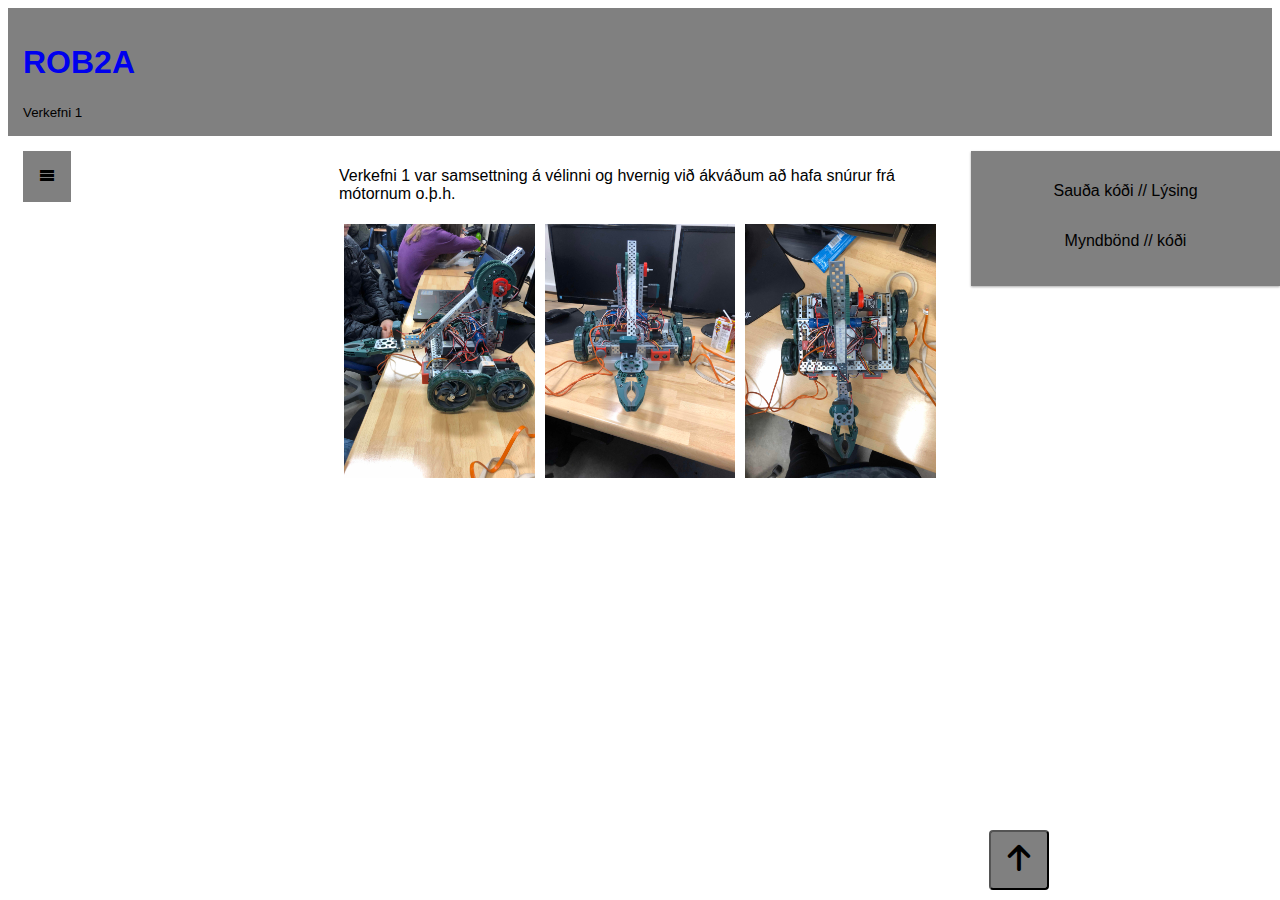
<file: docs/rob2a-website/verkefni-1.html>
<!DOCTYPE html>
<html>
	<head>
		<meta name="viewport" content="width=device-width, initial-scale=1.0">
		<link href="style.css" type="text/css" rel="stylesheet">
	</head>
	<body>
		<div class="header">
			<h1><a href="index.html">ROB2A</a></h1>
			<small>Verkefni 1</small>
		</div><!-- .header -->
		<div class="row">
			<div class="col-3 col-s-3 menu">
				<div class="dropdown">
					<button class="dropbtn"><span aria-hidden="true" data-icon="#&e9bd;" class="icon-menu"></span></button>
					<div class="dropdown-content">
						<ul>
							<li><a href="verkefni-1.html">Verkefni 1</a></li>
							<li><a href="verkefni-2.html">Verkefni 2</a></li>
							<li><a href="verkefni-3.html">Verkefni 3</a></li>
							<li><a href="verkefni-4.html">Verkefni 4</a></li>
							<li><a href="verkefni-5.html">Verkefni 5</a></li>
							<li><a href="verkefni-6.html">Verkefni 6</a></li>
						</ul>
					</div><!-- .dropdown-content -->
				</div> <!-- .dropdown -->
			</div><!-- .col-3 col-s-3 menu -->
			<div class="col-6 col-s-9">
				<div id="button-a">
					<p>Verkefni 1 var samsettning á vélinni og hvernig við ákváðum að hafa snúrur frá mótornum o.þ.h.</p>
					<div class="img-row">
						<div class="img-column">
							<img src="images/verkefni-1/verkefni-01_01.jpg" alt="Snow" style="width:100%">
						</div><!-- .img-column -->
						<div class="img-column">
							<img src="images/verkefni-1/verkefni-01_02.jpg" alt="Forest" style="width:100%">
						</div><!-- .img-column -->
						<div class="img-column">
						  	<img src="images/verkefni-1/verkefni-01_03.jpg" alt="Mountains" style="width:100%">
						</div><!-- .img-column -->
					</div><!-- .img-row -->
				</div><!-- #button-a -->
				<div id="button-b">

				</div><!-- #button-b -->
				<button id="myBtn">
					<a href="#top">
						<span aria-hidden="true" data-icon="#&ea3a;" class="icon-arrow-up2"></span><!-- .icon-arrow-up2 -->
					</a>
				</button><!-- #myBtn -->
			</div><!-- .col-6 col-s-9 -->
			<div class="col-3 col-s-12">
				<div class="aside">
					<div class="btn-group">
						<a href="#button-a"><button class="button" >Sauða kóði // Lýsing</button></a><!-- .button -->
						<a href="#button-b"><button class="button" >Myndbönd // kóði</button></a><!-- .button -->
					</div><!-- .btn-group -->
				</div><!-- .aside -->
			</div><!-- .col-3 col-s-12 -->
		</div><!-- .row -->
	</body>
</html>
</file>
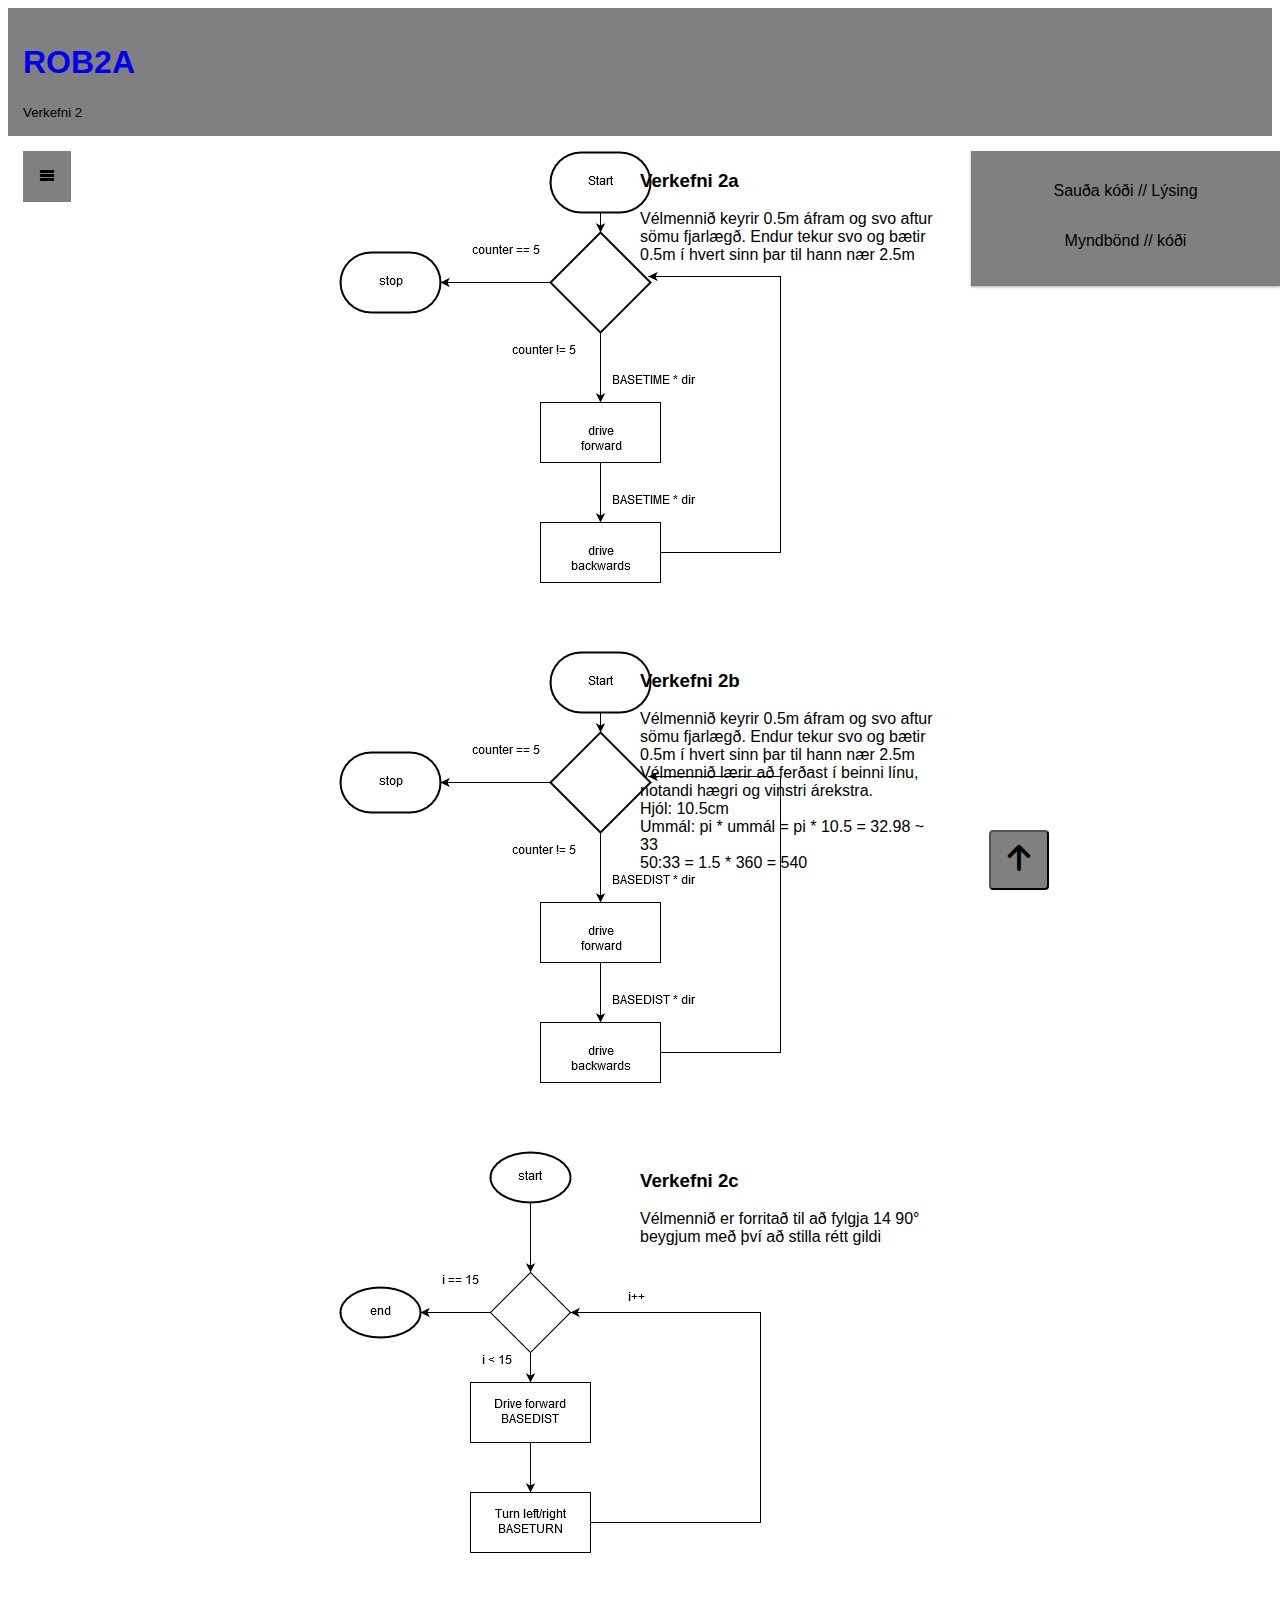
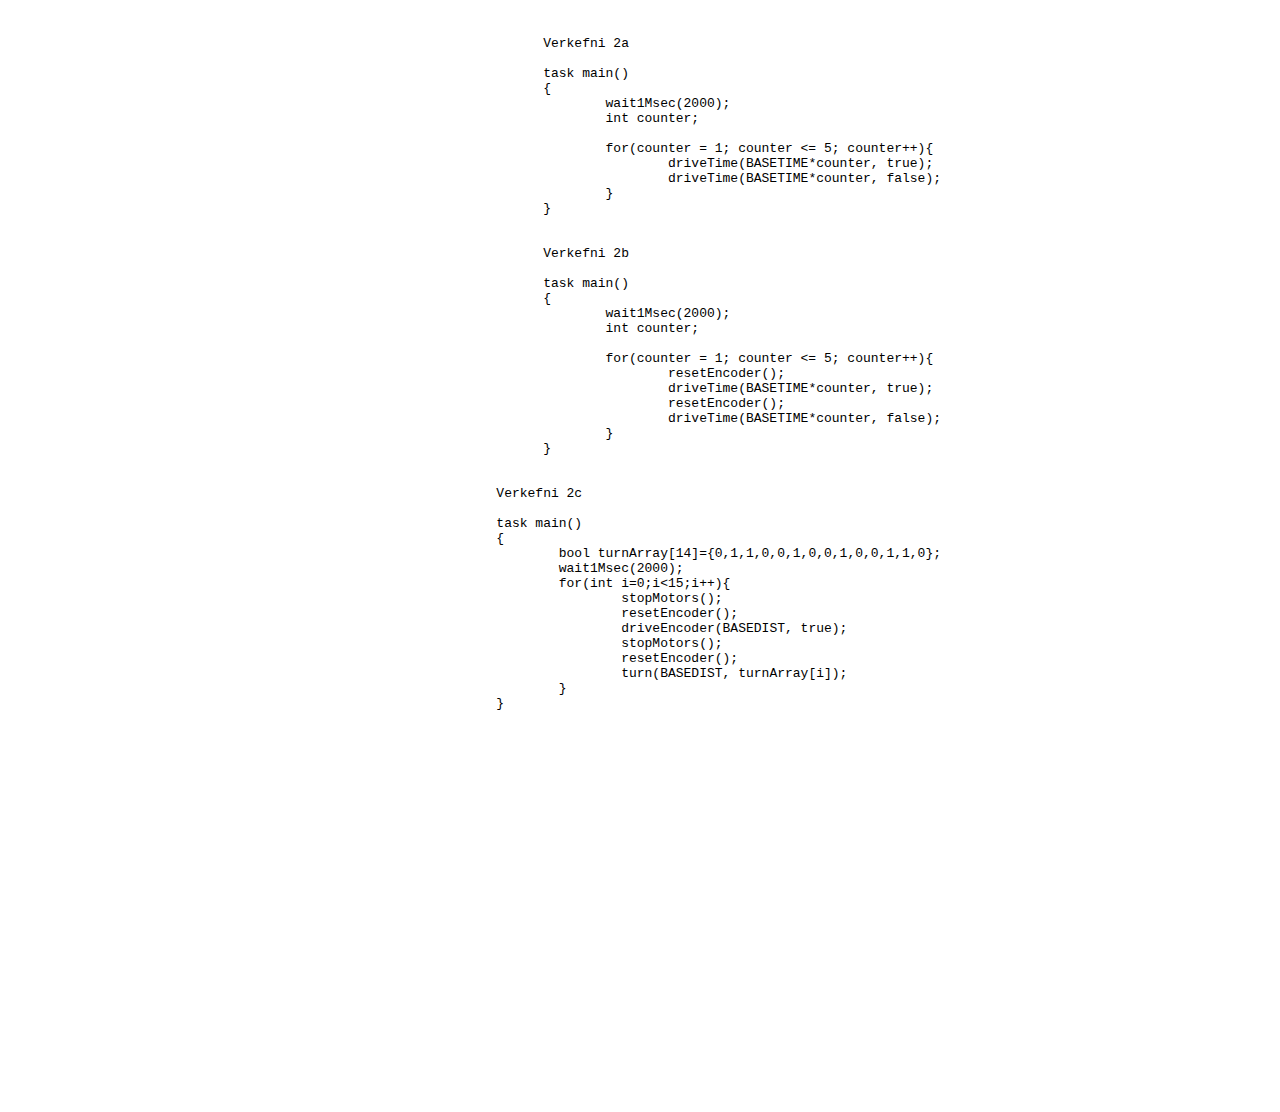
<file: docs/rob2a-website/verkefni-2.html>
<!DOCTYPE html>
<html>
	<head>
		<meta name="viewport" content="width=device-width, initial-scale=1.0">
		<link href="style.css" type="text/css" rel="stylesheet">
	</head>
	<body>
		<div class="header">
			<h1><a href="index.html">ROB2A</a></h1>
			<small>Verkefni 2</small>
		</div><!-- class: header -->
		<div class="row">
			<div class="col-3 col-s-3 menu">
				<div class="dropdown">
					<button class="dropbtn"><span aria-hidden="true" data-icon="#&e9bd;" class="icon-menu"></span></button>
					<div class="dropdown-content">
						<ul>
							<li><a href="verkefni-1.html">Verkefni 1</a></li>
							<li><a href="verkefni-2.html">Verkefni 2</a></li>
							<li><a href="verkefni-3.html">Verkefni 3</a></li>
							<li><a href="verkefni-4.html">Verkefni 4</a></li>
							<li><a href="verkefni-5.html">Verkefni 5</a></li>
							<li><a href="verkefni-6.html">Verkefni 6</a></li>
						</ul>
					</div><!-- .dropdown-content -->
				</div> <!-- .dropdown -->
			</div><!-- class: col-3 col-s-3 menu -->
			<div class="col-6 col-s-9">
				<div class="verk-container" id="button-a">
					<div class="verk-a">
						<div class="saudakodi">
							<picture>
								<img src="images/verkefni-2/verkefni-02_01.png">
							</picture>
						</div><!-- .saudakodi -->
						<div class="lysing">
							<h3>Verkefni 2a</h3>
							<p>Vélmennið keyrir 0.5m áfram og svo aftur sömu fjarlægð. Endur tekur svo og bætir 0.5m í hvert sinn þar til hann nær 2.5m</p>
						</div><!-- .lysing -->
					</div><!-- .verk-a -->
					<div class="verk-b">
						<div class="saudakodi">
							<picture>
								<img src="images/verkefni-2/verkefni-02_02.png">
							</picture>
						</div><!-- .saudakodi -->
						<div class="lysing">
							<h3>Verkefni 2b</h3>
							<p>
								Vélmennið keyrir 0.5m áfram og svo aftur sömu fjarlægð. Endur tekur svo og bætir 0.5m í hvert sinn þar til hann nær 2.5m
								<br>
								Vélmennið lærir að ferðast í beinni línu, notandi hægri og vinstri árekstra.
								<br>
								Hjól: 10.5cm
								<br>
								Ummál: pi * ummál = pi * 10.5 = 32.98 ~ 33
								<br>
								50:33 = 1.5 * 360 = 540
							</p>
						</div><!-- .lysing -->
					</div><!-- .verk-b -->
					<div class="verk-c">
						<div class="saudakodi">
							<picture>
								<img src="images/verkefni-2/verkefni-02_03.png">
							</picture>
						</div><!-- .saudakodi -->
						<div class="lysing">
							<h3>Verkefni 2c</h3>
							<p>
								Vélmennið er forritað til að fylgja 14 90° beygjum með því að stilla rétt gildi
							</p>
						</div><!-- .lysing -->
					</div><!-- .verk-c -->
				</div>
				<br>
				<br>
				<div id="button-b">
					<pre>
						<code>
							Verkefni 2a

							task main()
							{
								wait1Msec(2000);
								int counter;

								for(counter = 1; counter <= 5; counter++){
									driveTime(BASETIME*counter, true);
									driveTime(BASETIME*counter, false);
								}
							}
						</code>
						<code>
							Verkefni 2b

							task main()
							{
								wait1Msec(2000);
								int counter;

								for(counter = 1; counter <= 5; counter++){
									resetEncoder();
									driveTime(BASETIME*counter, true);
									resetEncoder();
									driveTime(BASETIME*counter, false);
								}
							}
						</code>
						<code>
							Verkefni 2c
							
							task main()
							{
								bool turnArray[14]={0,1,1,0,0,1,0,0,1,0,0,1,1,0};
								wait1Msec(2000);
								for(int i=0;i<15;i++){
									stopMotors();
									resetEncoder();
									driveEncoder(BASEDIST, true);
									stopMotors();
									resetEncoder();
									turn(BASEDIST, turnArray[i]);
								}
							}
						</code>
					</pre>
					<iframe
						width="50%"
						height="315px"
						src="https://www.youtube.com/embed/9z98ga2ZBoc"
						frameborder="0"
						allow="accelerometer; autoplay; encrypted-media; gyroscope; picture-in-picture">
					</iframe>
				</div>
				<button id="myBtn">
					<a href="#top">
						<span aria-hidden="true" data-icon="#&ea3a;" class="icon-arrow-up2">
					</a>
				</button><!-- id: myBtn -->
			</div><!-- class: col-6 col-s-9 -->
			<div class="col-3 col-s-12">
				<div class="aside">
					<div class="btn-group">
						<a href="#button-a"><button class="button" >Sauða kóði // Lýsing</button></a><!-- .button -->
						<a href="#button-b"><button class="button" >Myndbönd // kóði</button></a><!-- .button -->
					</div><!-- .btn-group -->
				</div><!-- class: aside -->
			</div><!-- class: col-3 col-s-12 -->
		</div><!-- class: row -->
	</body>
</html>
</file>
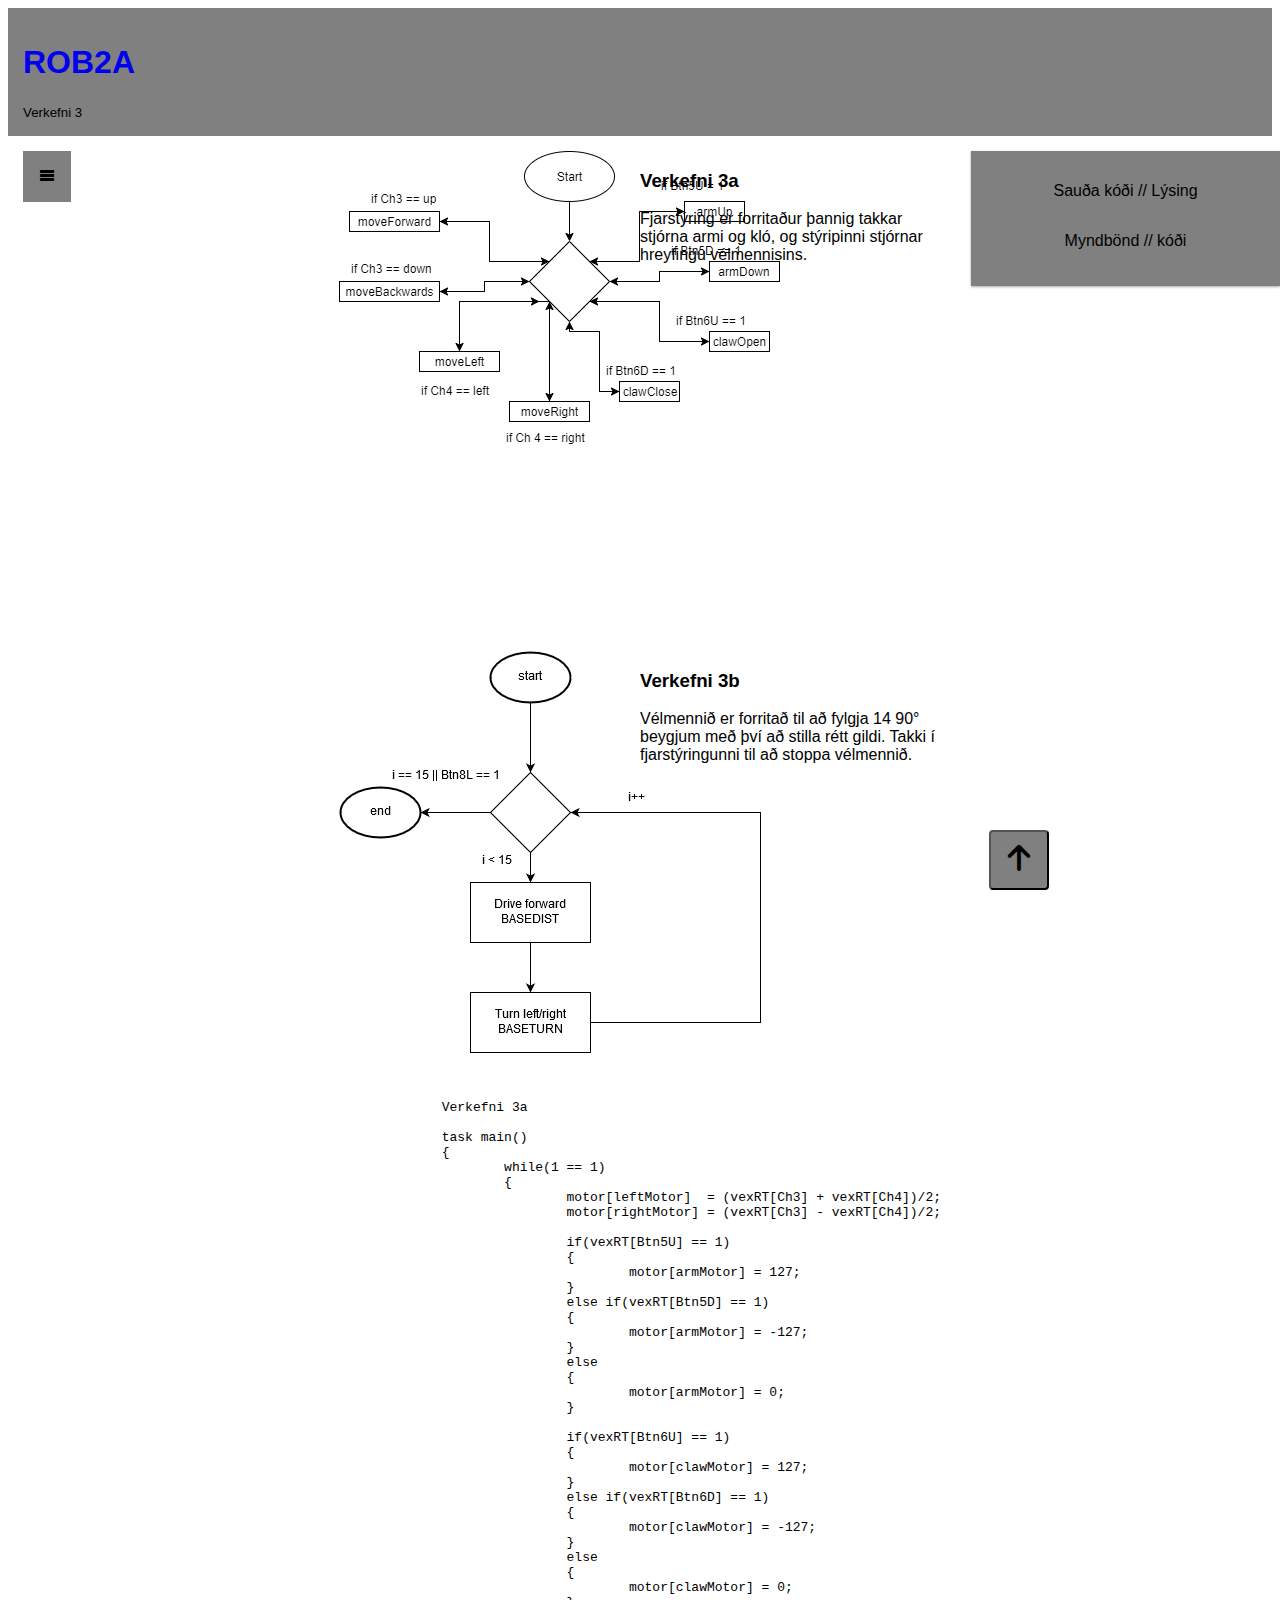
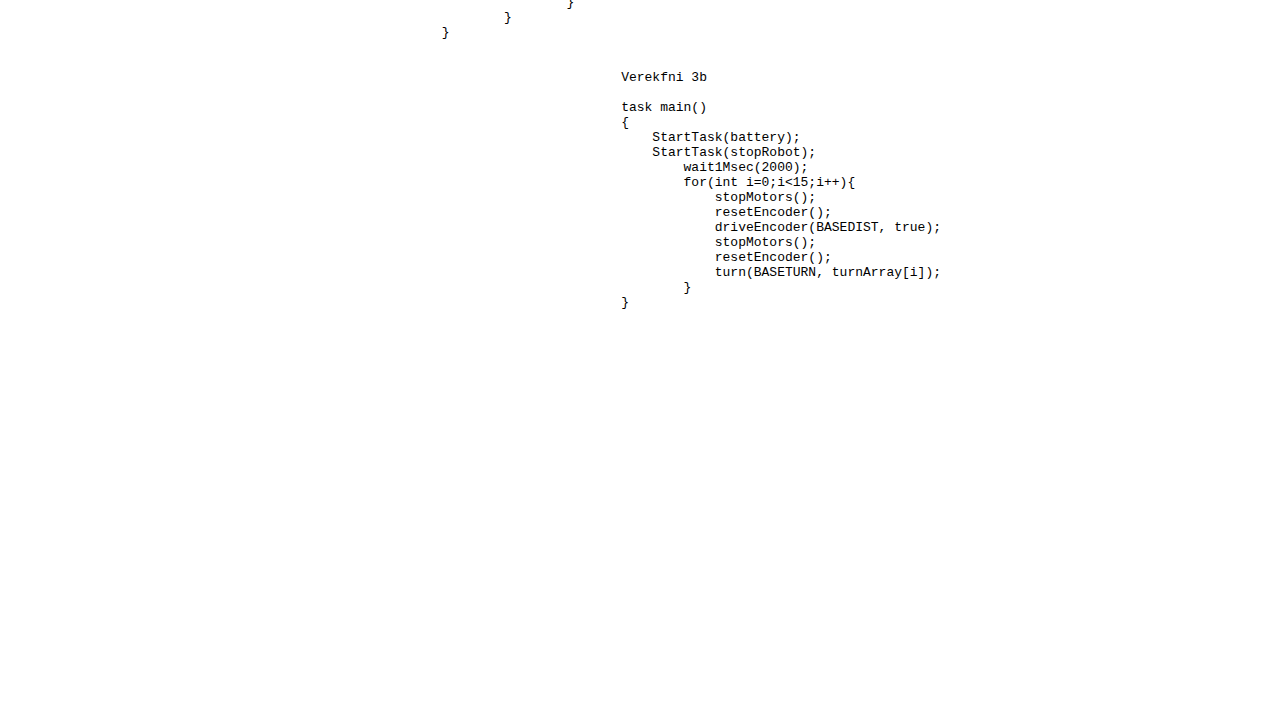
<file: docs/rob2a-website/verkefni-3.html>
<!DOCTYPE html>
<html>
	<head>
		<meta name="viewport" content="width=device-width, initial-scale=1.0">
		<link href="style.css" type="text/css" rel="stylesheet">
	</head>
	<body>
		<div class="header">
			<h1><a href="index.html">ROB2A</a></h1>
			<small>Verkefni 3</small>
		</div><!-- class: header -->
		<div class="row">
			<div class="col-3 col-s-3 menu">
				<div class="dropdown">
					<button class="dropbtn"><span aria-hidden="true" data-icon="#&e9bd;" class="icon-menu"></span></button>
					<div class="dropdown-content">
						<ul>
							<li><a href="verkefni-1.html">Verkefni 1</a></li>
							<li><a href="verkefni-2.html">Verkefni 2</a></li>
							<li><a href="verkefni-3.html">Verkefni 3</a></li>
							<li><a href="verkefni-4.html">Verkefni 4</a></li>
							<li><a href="verkefni-5.html">Verkefni 5</a></li>
							<li><a href="verkefni-6.html">Verkefni 6</a></li>
						</ul>
					</div><!-- .dropdown-content -->
				</div> <!-- .dropdown -->
			</div><!-- class: col-3 col-s-3 menu -->
			<div class="col-6 col-s-9">
				<div id="button-a">
					<div class="verk-a">
						<div class="saudakodi">
							<picture>
								<img src="images/verkefni-3/verkefni-03_01.png">
							</picture>
						</div><!-- .saudakodi -->
						<div class="lysing">
							<h3>Verkefni 3a</h3>
							<p>Fjarstýring er forritaður þannig takkar stjórna armi og kló, og stýripinni stjórnar hreyfingu vélmennisins.</p>
						</div><!-- .lysing -->
					</div><!-- .verk-a -->
					<div class="verk-b">
							<div class="saudakodi">
								<picture>
									<img src="images/verkefni-3/verkefni-03_02.png">
								</picture>
							</div><!-- .saudakodi -->
							<div class="lysing">
								<h3>Verkefni 3b</h3>
								<p>Vélmennið er forritað til að fylgja 14 90° beygjum með því að stilla rétt gildi. Takki í fjarstýringunni til að stoppa vélmennið.</p>
							</div><!-- .lysing -->
						</div><!-- .verk-b -->
				</div>
				<div id="button-b">
					<pre>
						<code>
							Verkefni 3a

							task main()
							{
								while(1 == 1)
								{
									motor[leftMotor]  = (vexRT[Ch3] + vexRT[Ch4])/2;
									motor[rightMotor] = (vexRT[Ch3] - vexRT[Ch4])/2;
							
									if(vexRT[Btn5U] == 1)
									{
										motor[armMotor] = 127;
									}
									else if(vexRT[Btn5D] == 1)
									{
										motor[armMotor] = -127;
									}
									else
									{
										motor[armMotor] = 0;
									}
							
									if(vexRT[Btn6U] == 1)
									{
										motor[clawMotor] = 127;
									}
									else if(vexRT[Btn6D] == 1)
									{
										motor[clawMotor] = -127;
									}
									else
									{
										motor[clawMotor] = 0;
									}
								}
							}
						</code>
						<code>
							Verekfni 3b

							task main()
							{
							    StartTask(battery);
							    StartTask(stopRobot);
							        wait1Msec(2000);
							        for(int i=0;i<15;i++){
							            stopMotors();
							            resetEncoder();
							            driveEncoder(BASEDIST, true);
							            stopMotors();
							            resetEncoder();
							            turn(BASETURN, turnArray[i]);
							        }
							}
						</code>
					</pre>
					<iframe
						width="50%"
						height="315"
						src="https://www.youtube.com/embed/oz8a7x4gFXU"
						frameborder="0"
						allow="accelerometer; autoplay; encrypted-media; gyroscope; picture-in-picture">
					</iframe>
				</div>
				<button id="myBtn">
					<a href="#top">
						<span aria-hidden="true" data-icon="#&ea3a;" class="icon-arrow-up2">
					</a>
				</button><!-- id: myBtn -->
			</div><!-- class: col-6 col-s-9 -->
			<div class="col-3 col-s-12">
				<div class="aside">
					<div class="btn-group">
						<a href="#button-a"><button class="button" >Sauða kóði // Lýsing</button></a><!-- .button -->
						<a href="#button-b"><button class="button" >Myndbönd // kóði</button></a><!-- .button -->
					</div><!-- .btn-group -->
				</div><!-- class: aside -->
			</div><!-- class: col-3 col-s-12 -->
		</div><!-- class: row -->
	</body>
</html>
</file>
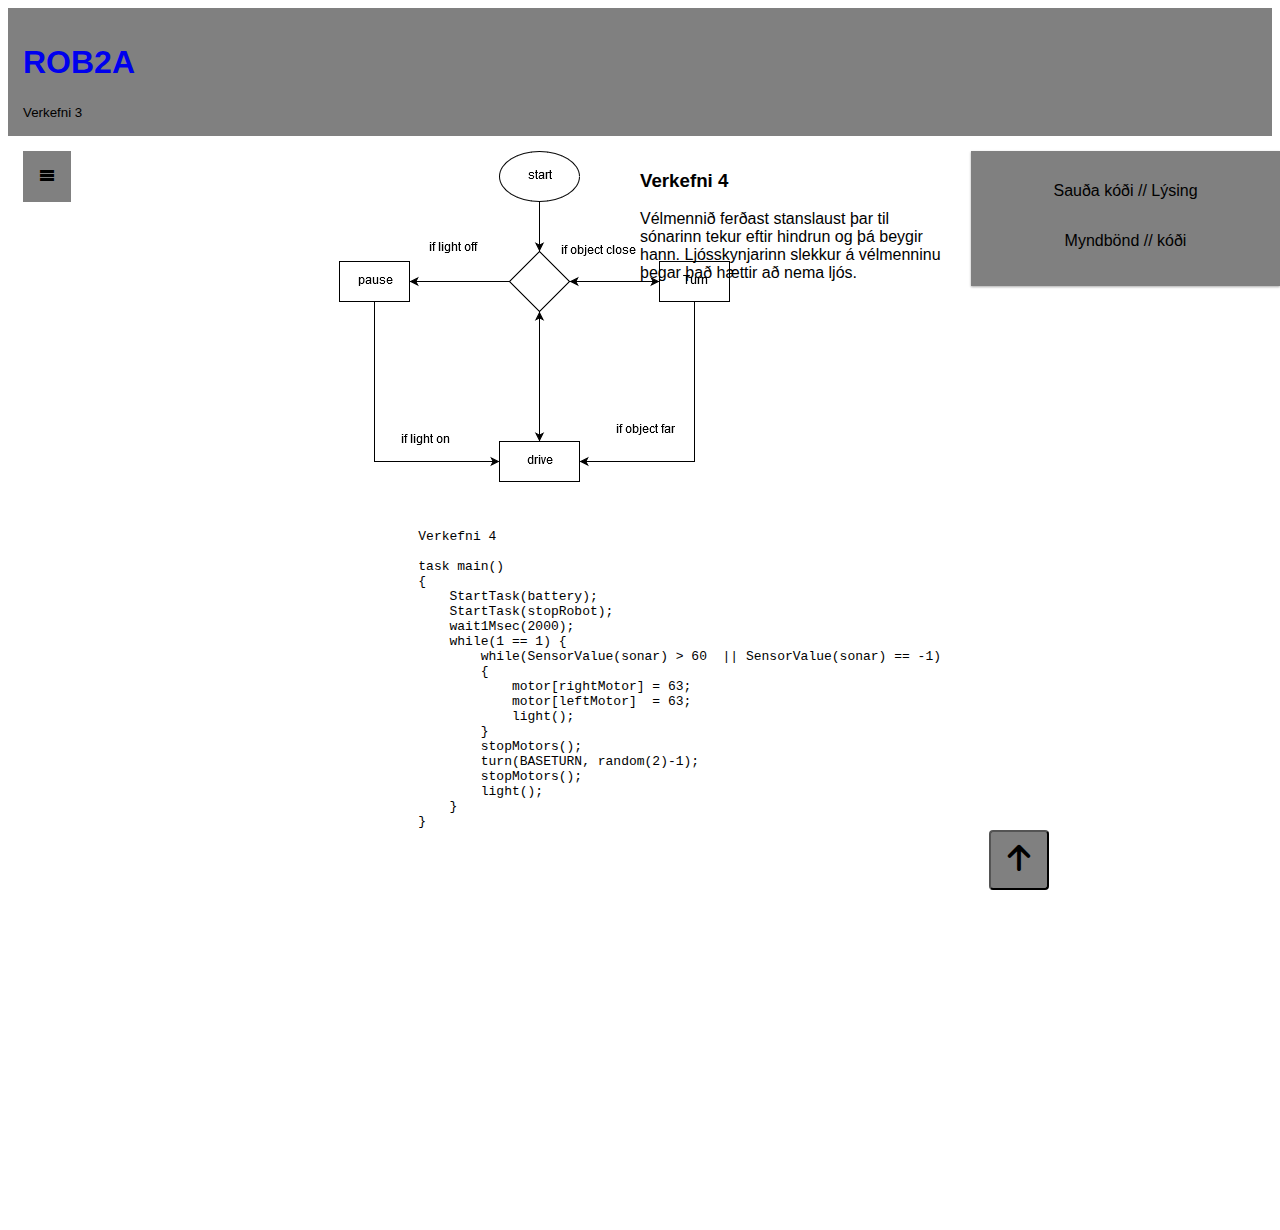
<file: docs/rob2a-website/verkefni-4.html>
<!DOCTYPE html>
<html>
	<head>
		<meta name="viewport" content="width=device-width, initial-scale=1.0">
		<link href="style.css" type="text/css" rel="stylesheet">
	</head>
	<body>
		<div class="header">
			<h1><a href="index.html">ROB2A</a></h1>
			<small>Verkefni 3</small>
		</div><!-- class: header -->
		<div class="row">
			<div class="col-3 col-s-3 menu">
				<div class="dropdown">
					<button class="dropbtn"><span aria-hidden="true" data-icon="#&e9bd;" class="icon-menu"></span></button>
					<div class="dropdown-content">
						<ul>
							<li><a href="verkefni-1.html">Verkefni 1</a></li>
							<li><a href="verkefni-2.html">Verkefni 2</a></li>
							<li><a href="verkefni-3.html">Verkefni 3</a></li>
							<li><a href="verkefni-4.html">Verkefni 4</a></li>
							<li><a href="verkefni-5.html">Verkefni 5</a></li>
							<li><a href="verkefni-6.html">Verkefni 6</a></li>
						</ul>
					</div><!-- .dropdown-content -->
				</div> <!-- .dropdown -->
			</div><!-- class: col-3 col-s-3 menu -->
			<div class="col-6 col-s-9">
				<div class="verk-4" id="button-a">
					<div class="verk-a">
						<div class="saudakodi">
							<picture>
								<img src="images/verkefni-4/verkefni-04_01.png">
							</picture>
						</div><!-- .saudakodi -->
						<div class="lysing">
							<h3>Verkefni 4</h3>
							<p>Vélmennið ferðast stanslaust þar til sónarinn tekur eftir hindrun og þá beygir hann. Ljósskynjarinn slekkur á vélmenninu þegar það hættir að nema ljós.</p>
						</div><!-- .lysing -->
					</div><!-- .verk-a -->
				</div>
				<div id="button-b">
					<pre>
						<code>
							Verkefni 4

							task main()
							{
							    StartTask(battery);
							    StartTask(stopRobot);
							    wait1Msec(2000);
							    while(1 == 1) {
							        while(SensorValue(sonar) > 60  || SensorValue(sonar) == -1)
							        {
							            motor[rightMotor] = 63;
							            motor[leftMotor]  = 63;
							            light();
							        }
							        stopMotors();
							        turn(BASETURN, random(2)-1);
							        stopMotors();
							        light();
							    }
							}
						</code>
					</pre>
					<iframe width="50%" height="315" src="https://www.youtube.com/embed/JFlLeQcGTVg" frameborder="0" allow="accelerometer; autoplay; encrypted-media; gyroscope; picture-in-picture" allowfullscreen></iframe>
				</div>
				<button id="myBtn">
					<a href="#top">
						<span aria-hidden="true" data-icon="#&ea3a;" class="icon-arrow-up2">
					</a>
				</button><!-- id: myBtn -->
			</div><!-- class: col-6 col-s-9 -->
			<div class="col-3 col-s-12">
				<div class="aside">
					<div class="btn-group">
						<a href="#button-a"><button class="button" >Sauða kóði // Lýsing</button></a><!-- .button -->
						<a href="#button-b"><button class="button" >Myndbönd // kóði</button></a><!-- .button -->
					</div><!-- .btn-group -->
				</div><!-- class: aside -->
			</div><!-- class: col-3 col-s-12 -->
		</div><!-- class: row -->
	</body>
</html>
</file>
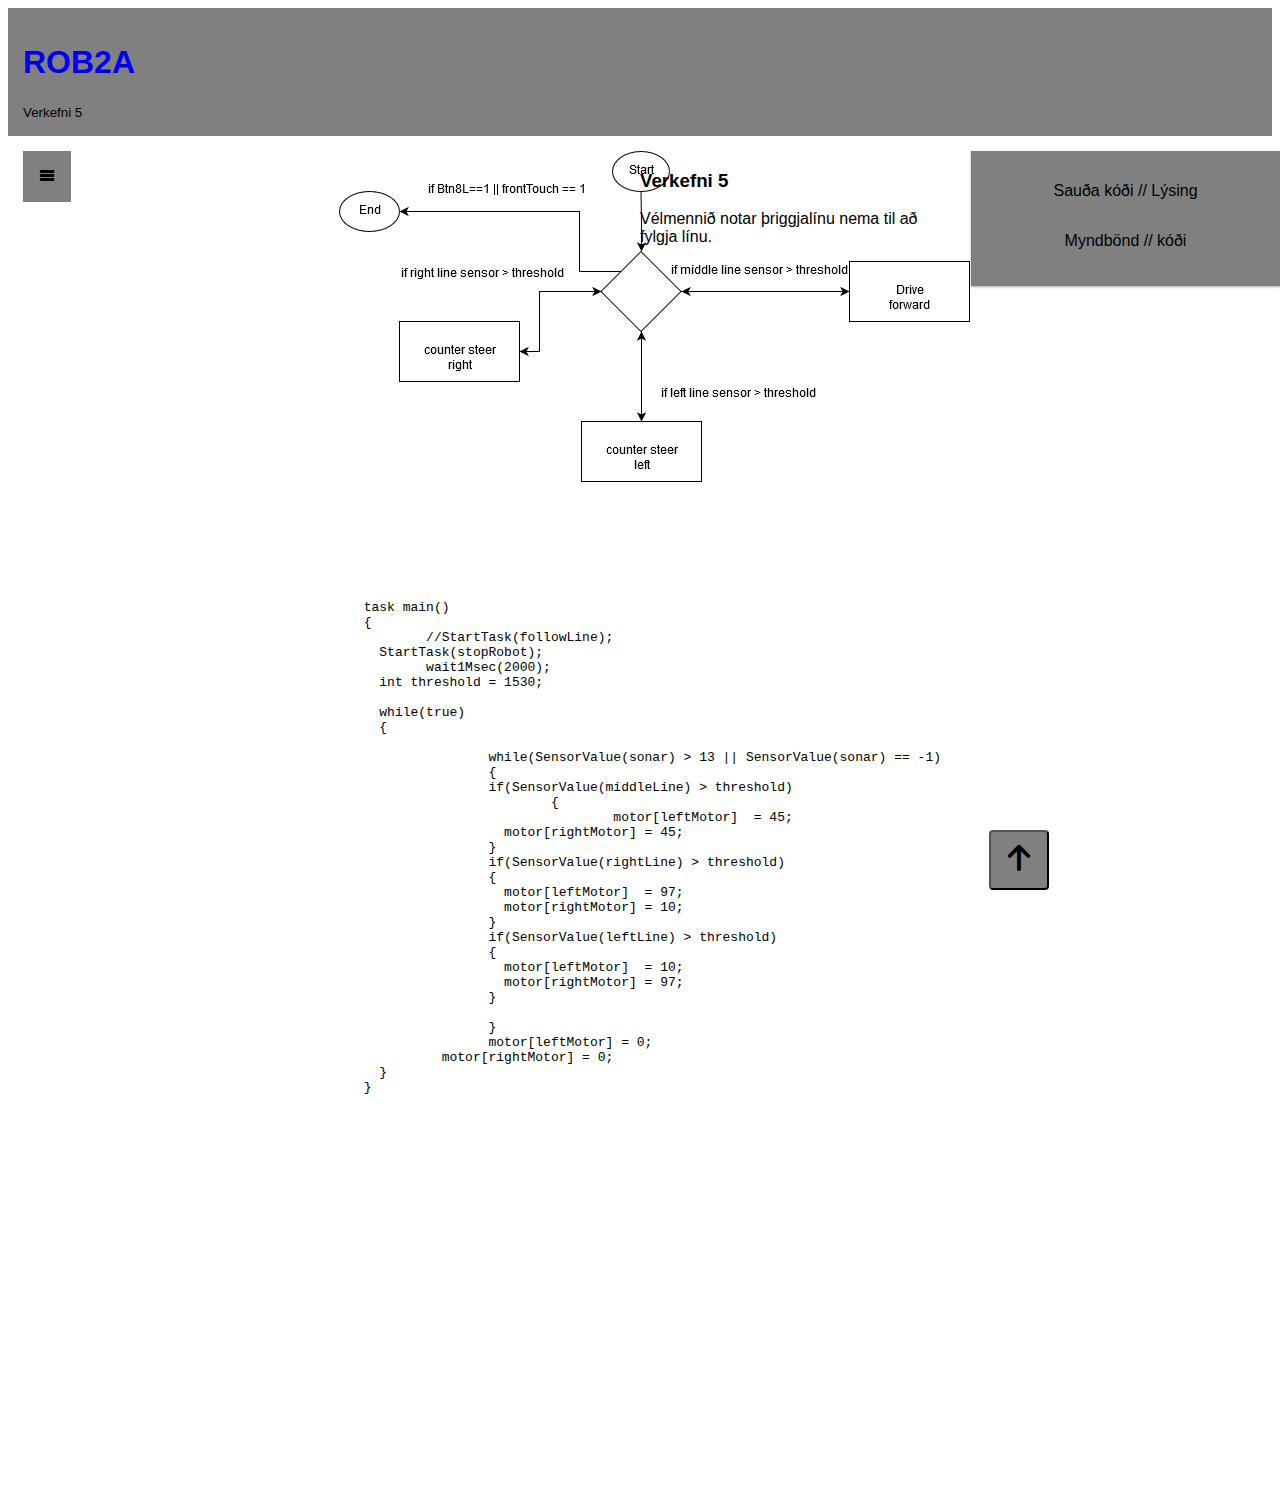
<file: docs/rob2a-website/verkefni-5.html>
<!DOCTYPE html>
<html>
	<head>
		<meta name="viewport" content="width=device-width, initial-scale=1.0">
		<link href="style.css" type="text/css" rel="stylesheet">
	</head>
	<body>
		<div class="header">
			<h1><a href="index.html">ROB2A</a></h1>
			<small>Verkefni 5</small>
		</div><!-- class: header -->
		<div class="row">
			<div class="col-3 col-s-3 menu">
				<div class="dropdown">
					<button class="dropbtn"><span aria-hidden="true" data-icon="#&e9bd;" class="icon-menu"></span></button>
					<div class="dropdown-content">
						<ul>
							<li><a href="verkefni-1.html">Verkefni 1</a></li>
							<li><a href="verkefni-2.html">Verkefni 2</a></li>
							<li><a href="verkefni-3.html">Verkefni 3</a></li>
							<li><a href="verkefni-4.html">Verkefni 4</a></li>
							<li><a href="verkefni-5.html">Verkefni 5</a></li>
							<li><a href="verkefni-6.html">Verkefni 6</a></li>
						</ul>
					</div><!-- .dropdown-content -->
				</div> <!-- .dropdown -->
			</div><!-- class: col-3 col-s-3 menu -->
			<div class="col-6 col-s-9">
				<div id="button-a">
					<div class="verk-a">
						<div class="saudakodi">
							<picture>
								<img src="images/verkefni-5/verkefni-05_01.png">
							</picture>
						</div><!-- .saudakodi -->
						<div class="lysing">
							<h3>Verkefni 5</h3>
								<p>Vélmennið notar þriggjalínu nema til að fylgja línu.</p>
						</div><!-- .lysing -->
					</div><!-- .verk-a -->
				</div>
				<div id="button-b">
					<pre>
						<p>Verkefni 5</p>
						<code>
							task main()
							{
								//StartTask(followLine);
							  StartTask(stopRobot);
								wait1Msec(2000);
							  int threshold = 1530;
							
							  while(true)
							  {
							
									while(SensorValue(sonar) > 13 || SensorValue(sonar) == -1)
									{
									if(SensorValue(middleLine) > threshold)
										{
											motor[leftMotor]  = 45;
									  motor[rightMotor] = 45;
									}
									if(SensorValue(rightLine) > threshold)
									{
									  motor[leftMotor]  = 97;
									  motor[rightMotor] = 10;
									}
									if(SensorValue(leftLine) > threshold)
									{
									  motor[leftMotor]  = 10;
									  motor[rightMotor] = 97;
									}
							
									}
									motor[leftMotor] = 0;
								  motor[rightMotor] = 0;
							  }
							}
						</code>
					</pre>
					<iframe width="50%" height="315" src="https://www.youtube.com/embed/r6YIgvJZpOU" frameborder="0" allow="accelerometer; autoplay; encrypted-media; gyroscope; picture-in-picture" allowfullscreen></iframe>
				</div>
				<button id="myBtn">
					<a href="#top">
						<span aria-hidden="true" data-icon="#&ea3a;" class="icon-arrow-up2">
					</a>
				</button><!-- id: myBtn -->
			</div><!-- class: col-6 col-s-9 -->
			<div class="col-3 col-s-12">
				<div class="aside">
					<div class="btn-group">
						<a href="#button-a"><button class="button" >Sauða kóði // Lýsing</button></a><!-- .button -->
						<a href="#button-b"><button class="button" >Myndbönd // kóði</button></a><!-- .button -->
					</div><!-- .btn-group -->
				</div><!-- class: aside -->
			</div><!-- class: col-3 col-s-12 -->
		</div><!-- class: row -->
	</body>
</html>
</file>
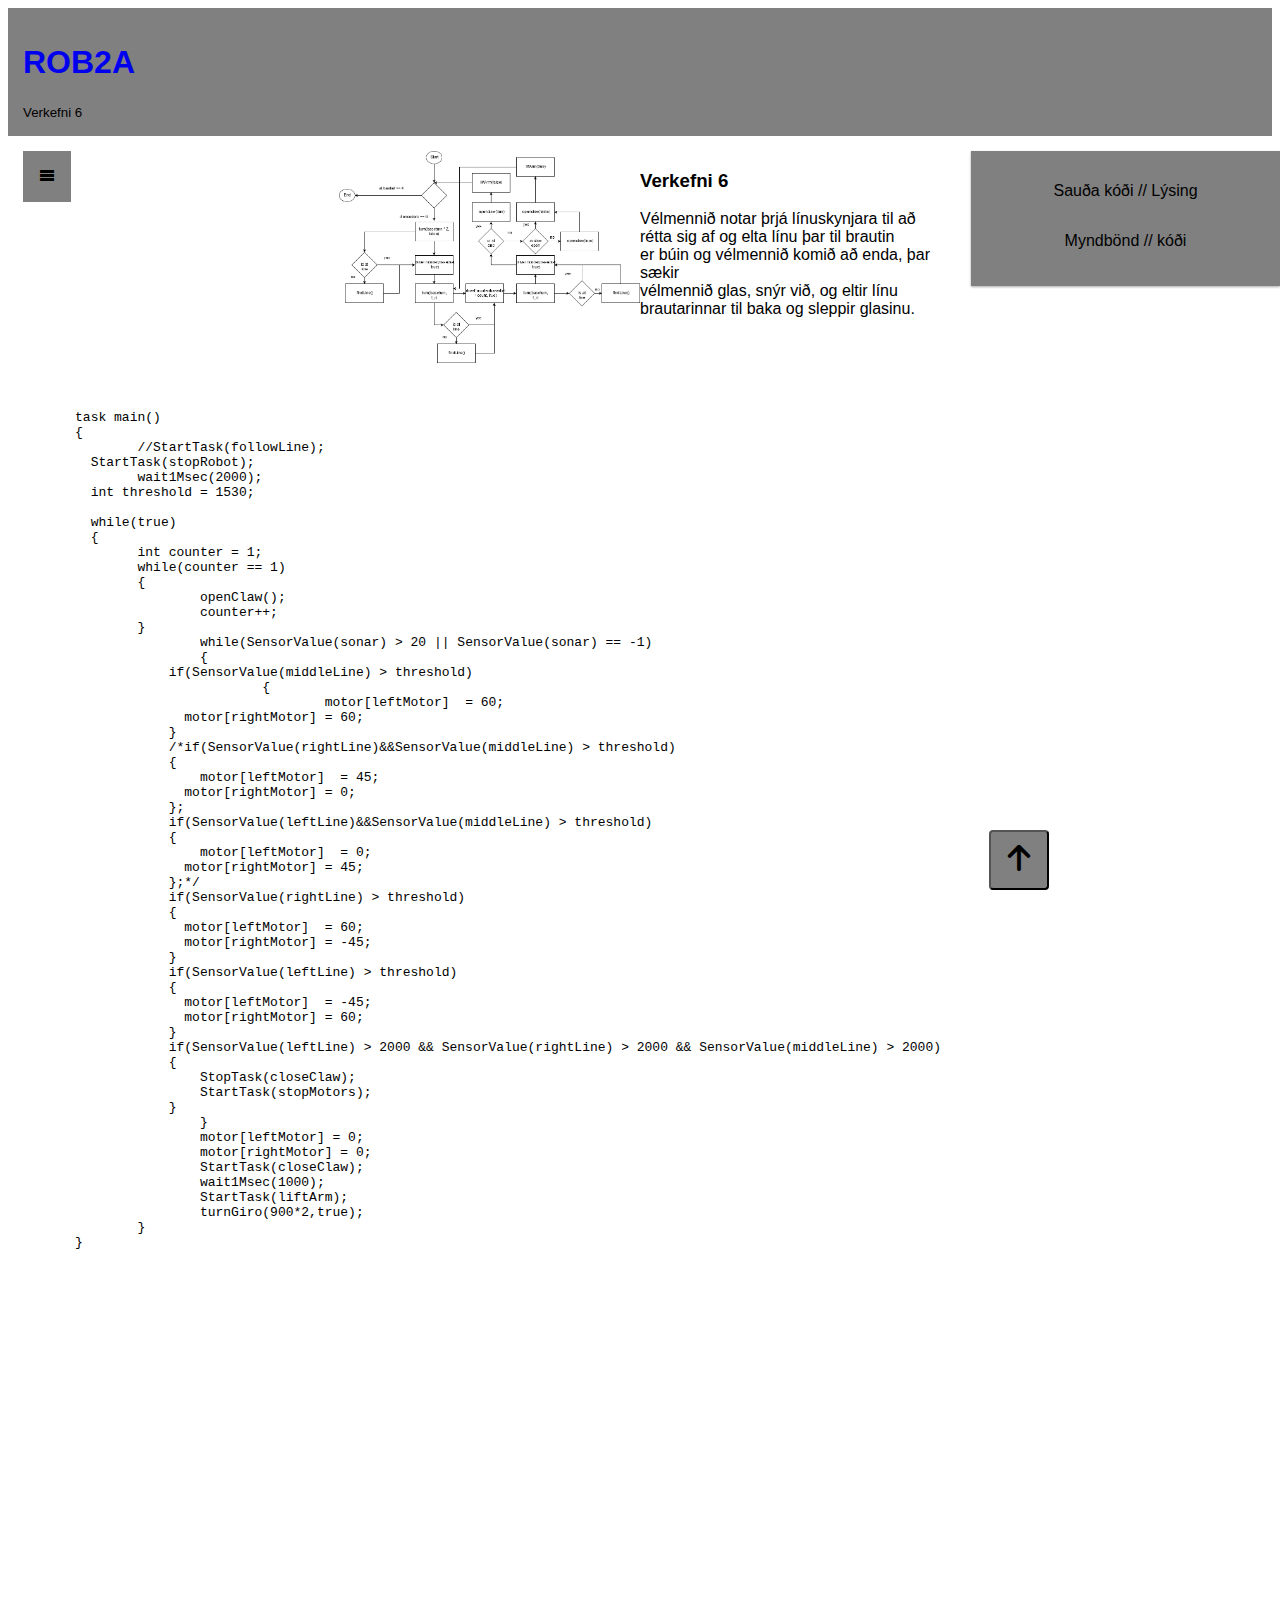
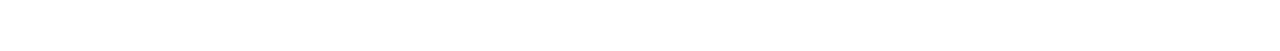
<file: docs/rob2a-website/verkefni-6.html>
<!DOCTYPE html>
<html>
	<head>
		<meta name="viewport" content="width=device-width, initial-scale=1.0">
		<link href="style.css" type="text/css" rel="stylesheet">
	</head>
	<body>
		<div class="header">
			<h1><a href="index.html">ROB2A</a></h1>
			<small>Verkefni 6</small>
		</div><!-- class: header -->
		<div class="row">
			<div class="col-3 col-s-3 menu">
				<div class="dropdown">
					<button class="dropbtn"><span aria-hidden="true" data-icon="#&e9bd;" class="icon-menu"></span></button>
					<div class="dropdown-content">
						<ul>
							<li><a href="verkefni-1.html">Verkefni 1</a></li>
							<li><a href="verkefni-2.html">Verkefni 2</a></li>
							<li><a href="verkefni-3.html">Verkefni 3</a></li>
							<li><a href="verkefni-4.html">Verkefni 4</a></li>
							<li><a href="verkefni-5.html">Verkefni 5</a></li>
							<li><a href="verkefni-6.html">Verkefni 6</a></li>
						</ul>
					</div><!-- .dropdown-content -->
				</div> <!-- .dropdown -->
			</div><!-- class: col-3 col-s-3 menu -->
			<div class="col-6 col-s-9">
				<div id="button-a">
					<div class="verk-a">
						<div class="saudakodi">
							<picture>
								<img width="100%" height="auto" src="images/verkefni-6/verkefni-06_01.png">
							</picture>
							
						</div><!-- .saudakodi -->
						<div class="lysing">
								<h3>Verkefni 6</h3>
								<p>Vélmennið notar þrjá línuskynjara til að<br>
									rétta sig af og elta línu þar til brautin<br>
									er búin og vélmennið komið að enda, þar sækir <br>
									vélmennið glas, snýr við, og eltir línu<br>
								brautarinnar til baka og sleppir glasinu.</p>
						</div><!-- .lysing -->
					</div><!-- .verk-a -->
				</div>
				<div id="button-b">
					<pre>
						<code>
							task main()
							{
								//StartTask(followLine);
							  StartTask(stopRobot);
								wait1Msec(2000);
							  int threshold = 1530;

							  while(true)
							  {
							  	int counter = 1;
							  	while(counter == 1)
							  	{
							  		openClaw();
							  		counter++;
							  	}
									while(SensorValue(sonar) > 20 || SensorValue(sonar) == -1)
									{
								    if(SensorValue(middleLine) > threshold)
										{
											motor[leftMotor]  = 60;
								      motor[rightMotor] = 60;
								    }
								    /*if(SensorValue(rightLine)&&SensorValue(middleLine) > threshold)
								    {
								    	motor[leftMotor]  = 45;
								      motor[rightMotor] = 0;
								    };
								    if(SensorValue(leftLine)&&SensorValue(middleLine) > threshold)
								    {
								    	motor[leftMotor]  = 0;
								      motor[rightMotor] = 45;
								    };*/
								    if(SensorValue(rightLine) > threshold)
								    {
								      motor[leftMotor]  = 60;
								      motor[rightMotor] = -45;
								    }
								    if(SensorValue(leftLine) > threshold)
								    {
								      motor[leftMotor]  = -45;
								      motor[rightMotor] = 60;
								    }
								    if(SensorValue(leftLine) > 2000 && SensorValue(rightLine) > 2000 && SensorValue(middleLine) > 2000)
								    {
								    	StopTask(closeClaw);
								    	StartTask(stopMotors);
								    }
									}
									motor[leftMotor] = 0;
								  	motor[rightMotor] = 0;
								  	StartTask(closeClaw);
							  		wait1Msec(1000);
									StartTask(liftArm);
									turnGiro(900*2,true);
							  	} 
							}
						</code>
					</pre>
					<iframe width="50%" height="315" src="https://www.youtube.com/embed/NWRml4OK75Y" frameborder="0" allow="accelerometer; autoplay; encrypted-media; gyroscope; picture-in-picture" allowfullscreen></iframe>
				</div>
				<button id="myBtn">
					<a href="#top">
						<span aria-hidden="true" data-icon="#&ea3a;" class="icon-arrow-up2">
					</a>
				</button><!-- id: myBtn -->
			</div><!-- class: col-6 col-s-9 -->
			<div class="col-3 col-s-12">
				<div class="aside">
					<div class="btn-group">
						<a href="#button-a"><button class="button" >Sauða kóði // Lýsing</button></a><!-- .button -->
						<a href="#button-b"><button class="button" >Myndbönd // kóði</button></a><!-- .button -->
					</div><!-- .btn-group -->
				</div><!-- class: aside -->
			</div><!-- class: col-3 col-s-12 -->
		</div><!-- class: row -->
	</body>
</html>
</file>
<file: docs/rob2a-website/style.css>
* {
	box-sizing: border-box;
}

a {
	text-decoration: none;
}

.row::after {
	content: "";
	clear: both;
	display: table;
}
  
[class*="col-"] {
	float: left;
	padding: 15px;
}
  
html {
	font-family: "Lucida Sans", sans-serif;
}
  
.header {
	background-color: gray;
	color: #000000;
	padding: 15px;
}
  
.menu ul {
	list-style-type: none;
	margin: 0;
	padding: 0;
}

.menu li {
	padding: 8px;
	margin-bottom: 7px;
	background-color: gray;
	color: #ffffff;
	box-shadow: 0 1px 3px rgba(0,0,0,0.12), 0 1px 2px rgba(0,0,0,0.24);
  }
  
.menu li:hover {
	background-color: silver;
}
  
.aside {
	position: fixed;
	background-color: gray;
	padding: 15px;
	height: 135px;
	color: #000000;
	text-align: center;
	font-size: 14px;
	box-shadow: 0 1px 3px rgba(0,0,0,0.12), 0 1px 2px rgba(0,0,0,0.24);
}

[class*="col-"] {
	width: 100%;
}
  
/* Responsive
-----------------------------------------------------------------------------*/
@media only screen and (min-width: 600px) {
	.col-s-1 {width: 8.33%;}
	.col-s-2 {width: 16.66%;}
	.col-s-3 {width: 25%;}
	.col-s-4 {width: 33.33%;}
	.col-s-5 {width: 41.66%;}
	.col-s-6 {width: 50%;}
	.col-s-7 {width: 58.33%;}
	.col-s-8 {width: 66.66%;}
	.col-s-9 {width: 75%;}
	.col-s-10 {width: 83.33%;}
	.col-s-11 {width: 91.66%;}
	.col-s-12 {width: 100%;}
}
@media only screen and (min-width: 768px) {
	.col-1 {width: 8.33%;}
	.col-2 {width: 16.66%;}
	.col-3 {width: 25%;}
	.col-4 {width: 33.33%;}
	.col-5 {width: 41.66%;}
	.col-6 {width: 50%;}
	.col-7 {width: 58.33%;}
	.col-8 {width: 66.66%;}
	.col-9 {width: 75%;}
	.col-10 {width: 83.33%;}
	.col-11 {width: 91.66%;}
	.col-12 {width: 100%;}
}

/* content buttons
-----------------------------------------------------------------------------*/
.btn-group .button {
	background-color: gray;
	border: 1px solid gray;
	color: black;
	padding: 15px 10px;
	text-align: center;
	text-decoration: none;
	display: inline-block;
	width: 100%;
	font-size: 16px;
	cursor: pointer;
	float: left;
  }
  
  .btn-group .button:not(:last-child) {
	border-top: none;
  }
  
  .btn-group .button:hover {
	background-color: silver;
  }

/* Back-To-Top
-----------------------------------------------------------------------------*/
#myBtn {
	position: fixed;
	bottom: 10px;
	float: right;
	right: 18.5%;
	left: 77.25%;
	max-width: 60px;
	height: 60px;
	width: 100%;
	font-size: 30px;
	border-color: black;
	background-color: gray;s
	padding: .5px;
	border-radius: 4px;

}

#myBtn:hover {
	background-color: silver;
}

/* Dropdown Menu
-----------------------------------------------------------------------------*/

.dropbtn {
	background-color: gray;
	color: #000000;
	padding: 16px;
	font-size: 16px;
	border: none;
  }
  
  .dropdown {
	position: relative;
	display: inline-block;
	grid-area: nav;
  }
  
  .dropdown-content {
	display: none;
	position: absolute;
	background-color: gray;
	min-width: 160px;
	box-shadow: 0px 8px 16px 0px rgba(0,0,0,0.2);
	z-index: 1;
  }
  
  .dropdown-content a {
	color: black;
	padding: 12px 16px;
	text-decoration: none;
	display: block;
  }
  
  .dropdown-content a:hover {background-color: silver;}
  
  .dropdown:hover .dropdown-content {display: block;}
  
  .dropdown:hover .dropbtn {background-color: gray;} 


 
/* Fonts
-----------------------------------------------------------------------------*/
  
  @font-face {
	font-family: 'icomoon';
	src:  url('fonts/icomoon.eot?n4z3z5');
	src:  url('fonts/icomoon.eot?n4z3z5#iefix') format('embedded-opentype'),
	  url('fonts/icomoon.ttf?n4z3z5') format('truetype'),
	  url('fonts/icomoon.woff?n4z3z5') format('woff'),
	  url('fonts/icomoon.svg?n4z3z5#icomoon') format('svg');
	font-weight: normal;
	font-style: normal;
	font-display: block;
  }
  
  [class^="icon-"], [class*=" icon-"] {
	font-family: 'icomoon' !important;
	speak: none;
	font-style: normal;
	font-weight: normal;
	font-variant: normal;
	text-transform: none;
	line-height: 1;
  
	-webkit-font-smoothing: antialiased;
	-moz-osx-font-smoothing: grayscale;
  }
  
  .icon-menu:before {
	content: "\e9bd";
	color: black;
  }
  .icon-arrow-up2:before {
	content: "\ea3a";
	color: black;
  }
  .icon-github:before {
	content: "\eab0";
	color: black;
  }

/* Myndir
*/
.img-column {
	float: left;
	width: 33.33%;
	padding: 5px;
  }

.img-row::after {
	content: "";
	clear: both;
	display: table;
  }

/* Verkefni
*/
.saudakodi {
	float: left;
	width: 50%;
}

.lysing {
	float: right;
	width: 50%;
}

iframe {
	float: left;
	margin-top: -500px;
	padding-right: 15px;
}

pre {
	float: right;
}
pre code {
	float: right;
	margin-left: 30px;

}

.verk-container {
	display: grid;
	grid-template-columns: auto;
	grid-template-rows: ;
	grid-template-areas: "a", "b", "c";
	justify-content: space-evenly;
}

	.verk-a {
		grid-area: a;
	}
	.verk-b {
		grid-area: b;
		padding-top: 500px;
	}
	.verk-c {
		grid-area: c;
		padding-top: 1000px;
	}

#button-b iframe{
	float: left;
	margin-top: 35px;
}
</file>
